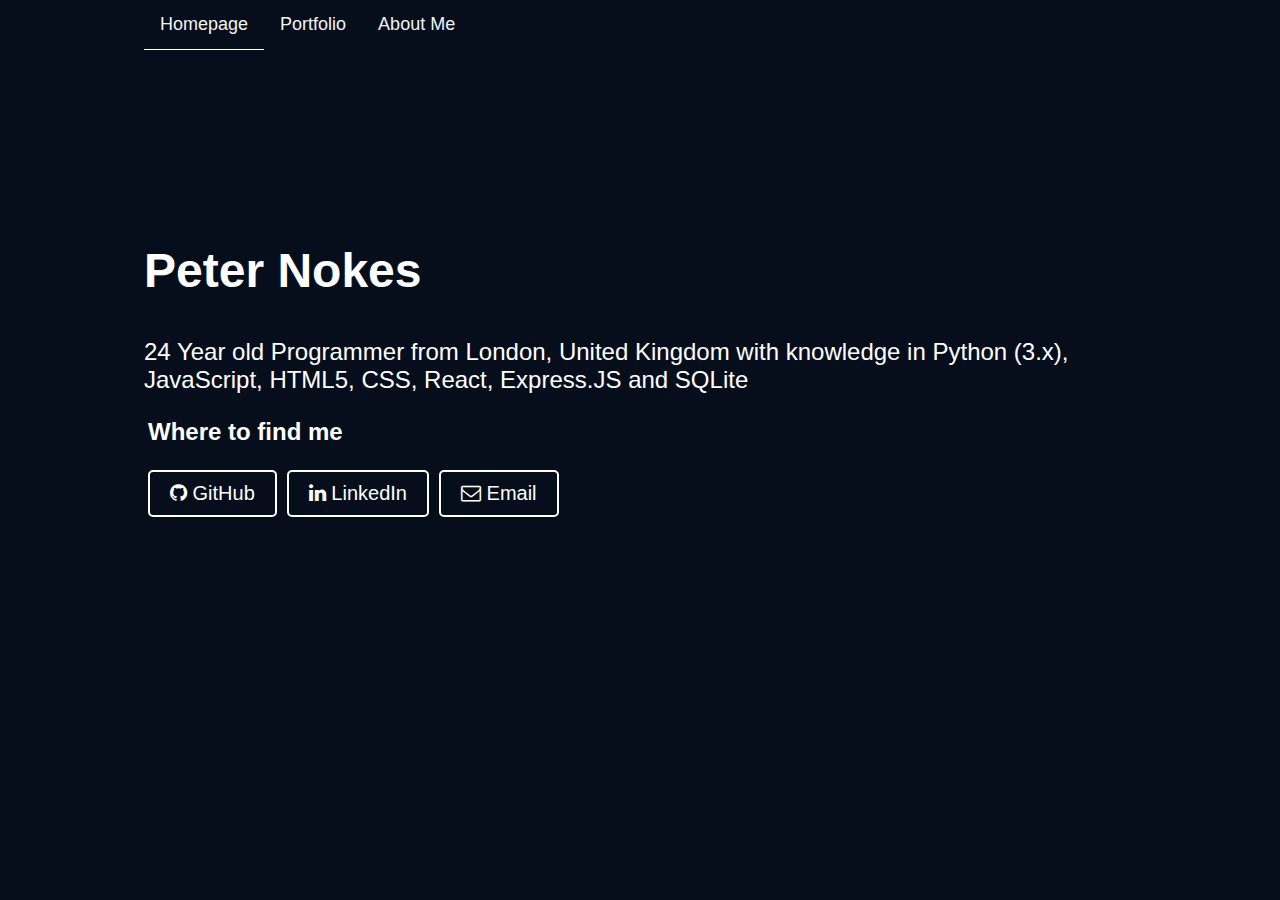
<file: index.html>
<!DOCTYPE html>
<html lang="en">
  <head>
    <meta charset="UTF-8">
    <meta name="viewport" content="width=device-width, initial-scale=1">
    <link rel="stylesheet" href="https://cdnjs.cloudflare.com/ajax/libs/font-awesome/4.7.0/css/font-awesome.min.css">
    <link rel="stylesheet" href="./assets/css/index.css">
    <title>Peter Nokes | Homepage</title>
    <meta name="description" content="Graduate BSc Programmer from the United Kingdom">
  </head>

  <body>
    <div class="topnav-bg">
      <nav class="topnav" id="navbar">
        <a class="active" aria-label="You are currently viewing the Homepage">Homepage</a>
        <a href="Portfolio" aria-label="A Link to the Portfolio">Portfolio</a>
        <a href="About" aria-label="A Link to the autobiography by Peter Nokes">About Me</a>
        <a href="javascript:void(0);" class="icon" onclick="enableNavBar()" aria-label="Toggle Navigation Bar">
          <i class="fa fa-bars"></i>
        </a>
      </nav>
    </div>

    <div class="container">
      <div class="HPInfo">
        <h2>Peter Nokes</h2>
        <p><span id="age">21</span> Year old Programmer from London, United Kingdom with knowledge in Python (3.x), JavaScript, HTML5, CSS, React, Express.JS and SQLite</p>
      </div>

      <div class="social-links">
        <h3>Where to find me</h3>
        <div class="social-buttons">
          <a href="https://github.com/Peter2469" class="social-button trans-button" aria-label="A link to GitHub"><i class="fa fa-github" aria-hidden="true"></i> GitHub</a>
          <a href="https://www.linkedin.com/in/PeterNokes" class="social-button trans-button" aria-label="A link to LinkedIn"><i class="fa fa-linkedin" aria-hidden="true"></i> LinkedIn</a>
          <a href="mailto:peter@peternokes.co.uk" class="social-button trans-button" aria-label="A link to email Peter"><i class="fa fa-envelope-o" aria-hidden="true"></i> Email</a>
        </div>
      </div>
    </div>
    <script src="./assets/js/index.js"></script>
  </body>
</html>
</file>
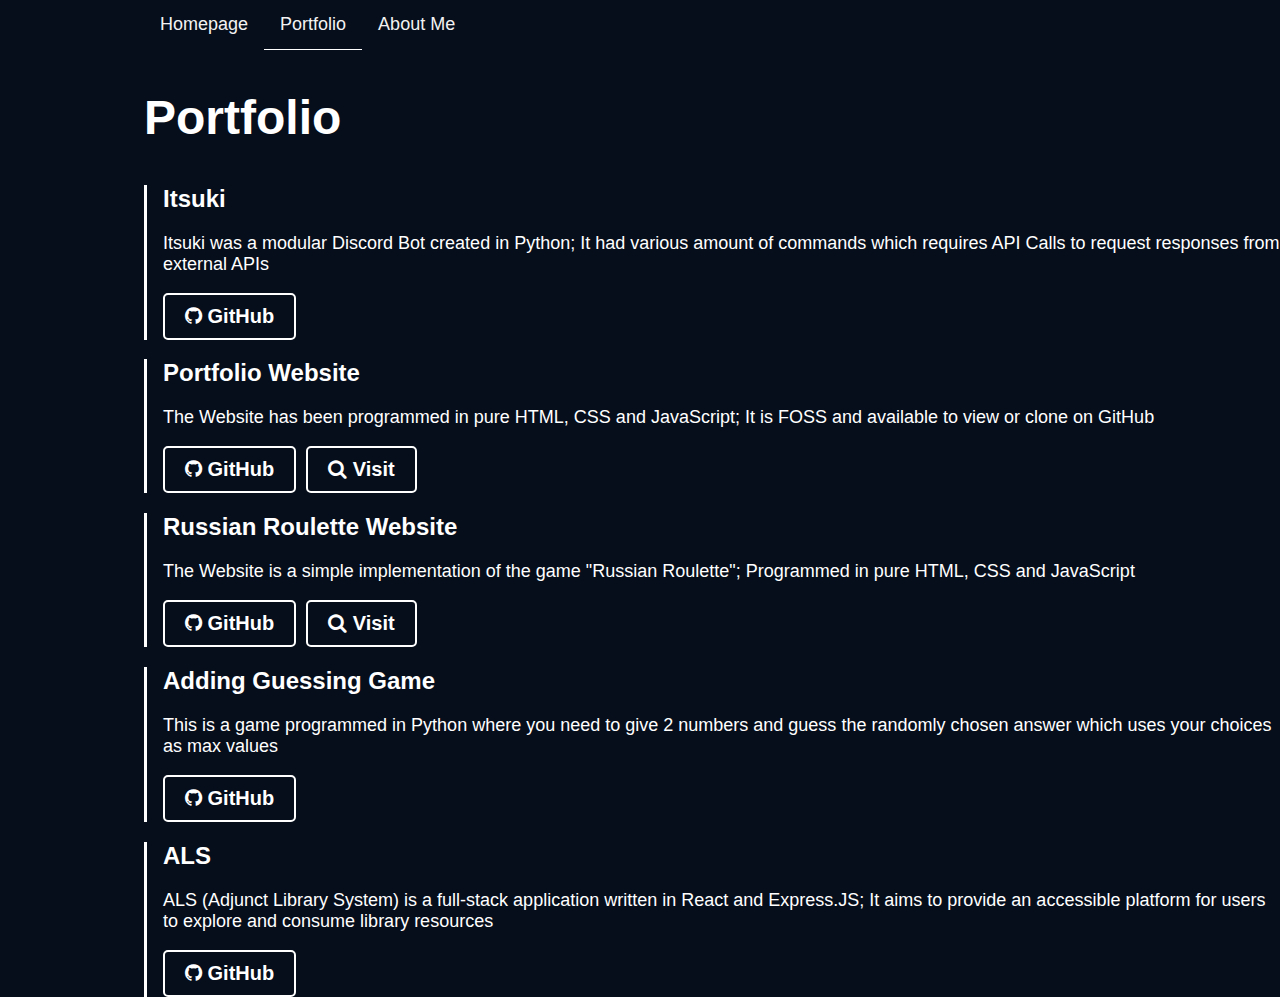
<file: Portfolio/index.html>
<!DOCTYPE html>
<html lang="en">
    <head>
        <meta charset="UTF-8">
        <meta name="viewport" content="width=device-width, initial-scale=1">
        <link rel="stylesheet" href="https://cdnjs.cloudflare.com/ajax/libs/font-awesome/4.7.0/css/font-awesome.min.css">
        <script src="../assets/js/index.js"></script>
        <link rel="stylesheet" href="../assets/css/index.css">
        <title>Peter Nokes | Portfolio</title>
        <meta name="description" content="Peter Nokes' Portfolio">
    </head>
    
    <body>
        <div class="topnav-bg">
            <nav class="topnav" id="navbar">
                <a href="../" aria-label="A Link to the Homepage">Homepage</a>
                <a class="active" aria-label="You are viewing the Portfolio">Portfolio</a>
                <a href="../About/" aria-label="A Link to the autobiography by Peter Nokes">About Me</a>
                <a href="javascript:void(0);" class="icon" onclick="enableNavBar()" aria-label="Toggle Navigation Bar">
                    <i class="fa fa-bars"></i>
                </a>
            </nav>
        </div>

        <div class="other-containers">
            <div>
                <h2 class="Title">Portfolio</h2>
            </div>
        </div>
        
        <div class="Projects">
            <h2 class="Project-Title">Itsuki</h2>
            <p class="Project-Description">Itsuki was a modular Discord Bot created in Python; It had various amount of commands which requires API Calls to request responses from external APIs</p>
            <div class="social-buttons">
                <a class="social-button trans-button" href="http://github.com/Peter2469/Itsuki" aria-label="A Link to Itsuki-Public GitHub Repository"><i class="fa fa-github"></i><b> GitHub</b></a>
            </div>
        </div>
                
        <div class="Projects">
            <h2 class="Project-Title">Portfolio Website</h2>
            <p class="Project-Description">The Website has been programmed in pure HTML, CSS and JavaScript; It is FOSS and available to view or clone on GitHub</p>
            <div class="social-buttons">
                <a class="social-button trans-button" href="https://github.com/Peter2469/Website" aria-label="A Link to the websites GitHub Repository"><i class="fa fa-github"></i><b> GitHub</b></a>
                <a class="social-button trans-button" href="" onClick="alert(`You are currently on this website`)" aria-label="A Link to visit the website."><i class="fa fa-search" aria-hidden="true"></i><b> Visit</b></a>
            </div>
        </div>
                     
        <div class="Projects">
            <h2 class="Project-Title">Russian Roulette Website</h2>
            <p class="Project-Description">The Website is a simple implementation of the game "Russian Roulette"; Programmed in pure HTML, CSS and JavaScript</p>
            <div class="social-buttons">
                <a class="social-button trans-button" href="http://github.com/Peter2469/Russian-Roulette" aria-label="A Link to the Russian Roulette GitHub Repository"><i class="fa fa-github"></i><b> GitHub</b></a>
                <a class="social-button trans-button" href="https://www.peternokes.co.uk/rr" aria-label="A Link to the Russian Roulette Website"><i class="fa fa-search" aria-hidden="true"></i><b> Visit</b></a>
            </div>
        </div>
                             
        <div class="Projects">
            <h2 class="Project-Title">Adding Guessing Game</h2>
            <p class="Project-Description">This is a game programmed in Python where you need to give 2 numbers and guess the randomly chosen answer which uses your choices as max values</p>
            <div class="social-buttons">
                <a class="social-button trans-button" href="http://github.com/Peter2469/AddingGuessingGameRewrite" aria-label="A Link to the Adding Guessing Game GitHub Repository"><i class="fa fa-github"></i><b> GitHub</b></a>
            </div>
        </div>
                                   
        <div class="Projects">
            <h2 class="Project-Title">ALS</h2>
            <p class="Project-Description">ALS (Adjunct Library System) is a full-stack application written in React and Express.JS; It aims to provide an accessible platform for users to explore and consume library resources</p>
            <div class="social-buttons">
                <a class="social-button trans-button" href="http://github.com/Peter2469/ALS" aria-label="A Link to the Adjunct Library System GitHub Repository"><i class="fa fa-github"></i><b> GitHub</b></a>
            </div>
        </div> 
    </body>
</html>
</file>
<file: assets/css/index.css>
body {
  margin: 0;
  font-family: Arial;
  background-color: #060e1b;
}

h2 {
  color: white;
  font-size: 48px;
}

p {
  color: white;
  font-size: 24px;
}

.container {
  padding: 12% 10%;
}

.other-containers {
  padding: 0% calc(10% + 16px);
}

.topnav {
  overflow: hidden;
  background-color: transparent;
  padding: 0% calc(10% + 16px);
}

.topnav a {
  float: left;
  display: block;
  color: #f2f2f2;
  text-align: center;
  padding: 14px 16px;
  text-decoration: none;
  font-size: 18px;
}

.topnav a:hover {
  border-bottom: 1px solid #ddd;
}

.topnav a.active {
  border-bottom: 1px solid white;
}

.topnav .icon {
  display: none;
}

.social-links {
  text-align: left;
  margin: 20px;
}

.social-links h3 {
  font-size: 24px;
  color: white;
}

.social-buttons {
  text-align: left;
  display: flex;
  flex-wrap: wrap;
}

.social-button {
  margin-right: 10px;
  padding: 10px 20px;
  text-align: center;
  text-decoration: none;
  border: 2px solid white;
  border-radius: 5px;
  font-size: 20px;
  color: white;
  transition: background-color 0.3s, border-color 0.3s, color 0.3s;
}

.social-button:last-child {
  margin-right: 0;
}

.social-button:hover {
  background-color: white;
  color: #060e1b;
  border-color: #060e1b;
}

.trans-button {
  background-color: transparent;
}

.HPInfo {
  padding-left: 16px;
  font-size: 28px;
}

.Projects {
  border-left: 3px solid white;
  padding-left: 16px;
  margin-left: calc(10% + 16px);
}

.Projects .Project-Title {
  color: white;
  font-size: 24px;
  font-weight: bold;
}

.Projects .Project-Description {
  color: white;
  font-size: 18px;
}

@media screen and (min-width: 1281px) {
  .HPInfo {
    width: 30%;
  }

  .other-containers {
    padding: 0;
  }

  .container {
    padding-left: 10%;
  }

  .Title {
    padding: 0% calc(10% + 16px);
  }

  .Biography {
    padding: 0% calc(10% + 16px);
  }
}

@media screen and (max-width: 600px) {
  .topnav a:not(.active) {display: none;}
  .topnav a.icon {
    float: right;
    display: block;
    border-bottom: 0;
  }

  .topnav.responsive {position: relative;}
  .topnav.responsive .icon {
    position: absolute;
    right: 0;
    top: 0;
  }
  .topnav.responsive a {
    float: none;
    display: block;
    text-align: left;
  }

  .topnav {
    padding: 0;
  }

  .topnav-bg {
    background-color: rgba(0, 0, 0, 0.25);
  }

  h2 {
    font-size: 36px;
    margin-bottom: 0px;
  }

  h3 {
    margin-bottom: 20px;
  }

  p {
    font-size: 18px;
  }

  .HPInfo {
    width: 95% !important;
  }

  .social-button {
    margin-bottom: 10px;
    width: auto;
  }

  .container, .other-containers {
    padding: 0px;
    line-height: 1.5;
  }

  .Title {
    padding: 0% 16px;
  }

  .Biography {
    padding: 0% 16px;
    font-size: 18px;
  }

  .Projects {
    padding-left: 16px;
    margin-left: 0px;
  }

  .Projects .Project-Title {
    font-size: 20px;
  }

  .Projects .Project-Description {
    font-size: 16px;
  }
}
</file>
